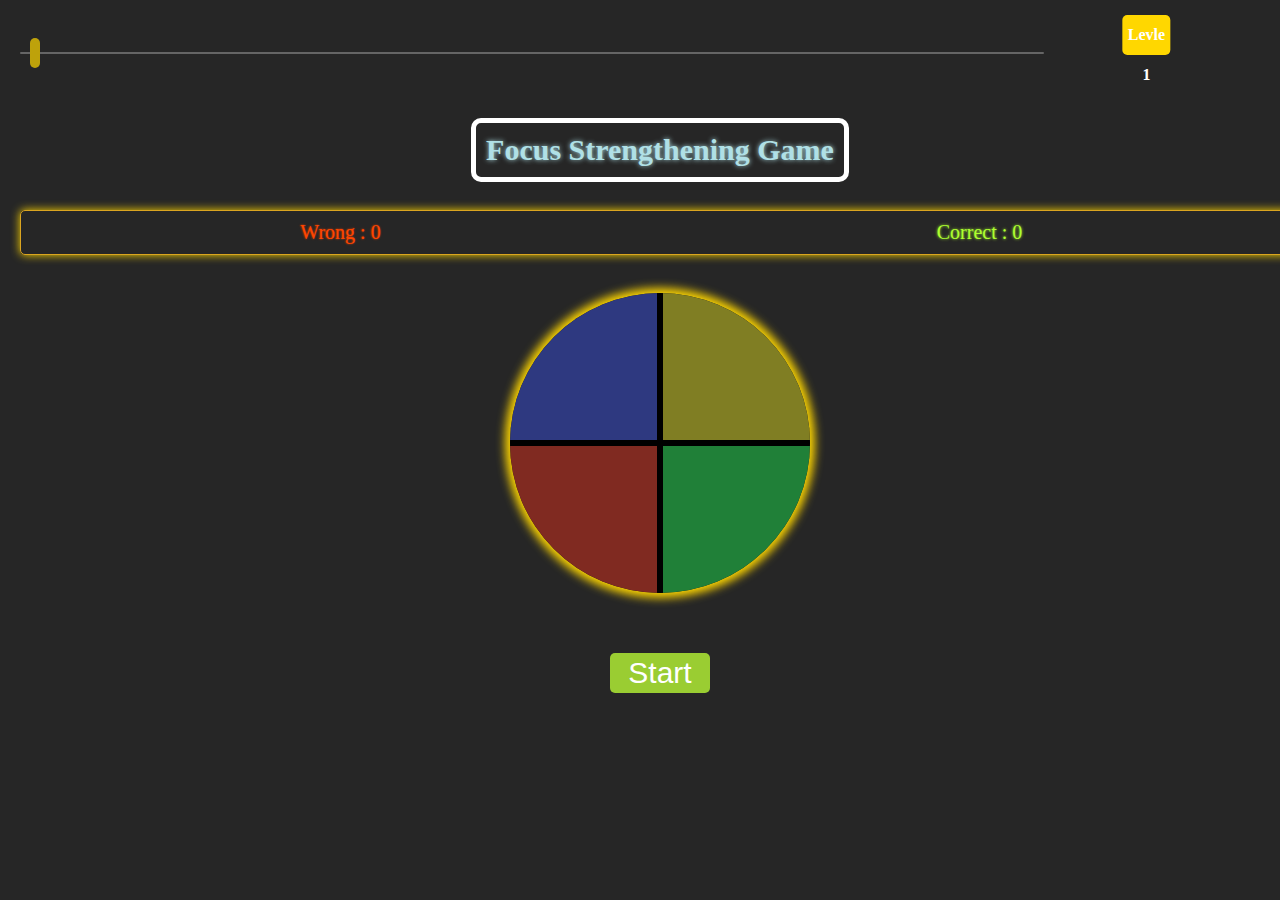
<file: index.html>
<!DOCTYPE html>
<html lang="en">
<head>
  <meta charset="UTF-8">
  <meta http-equiv="X-UA-Compatible" content="IE=Edge">
  <meta name="viewport" content="width=device-width, initial-scale=1">

  <title>Focus Strengthening Game</title>
  <link rel="stylesheet" href="index.css">
</head>

<body>
 
<div class="range-container">
 <input type="range" id="customRange" min="1" max="100" step="1" disabled>
 <div id="rangeProgress"></div>
 <div id="rangeValue">Levle 1</div>
</div>


 
 <p id="head-title">Focus Strengthening Game</p>
 <br>
 
 <div id="score">

  <span id="wrong"> Wrong : 0</span>
  <span id="correct"> Correct : 0</span>

 </div> 
 
 
 <p id="finsh">Finsh The Game</p>
 <br>


 
 <div id="container">
  
  <button id="blue" onclick="numElement.push(0)" >
   
  </button>
  
  <button id="yellow" onclick="numElement.push(1)">
   
  </button>
  
  <button id="red" onclick="numElement.push(3)">
   
  </button>
  
  <button id="green" onclick="numElement.push(2)">
   
  </button>
  
  <!-- End container -->
 </div>
 <button id="but-start">Start</button>
 <button id="but-stop">Stop</button>



  <script src="index.js"></script>
</body>
</html>
</file>
<file: index.css>
*{
 padding: 0;
 margin: 0;
}
body {
    width: 100%;
    height: 100vh;
    text-align: center;
    background: #262626;
    padding-left: 20px;
    padding-right: 20px;
    
}
#head-title{
 width: fit-content;
 font-size: 30px;
 font-weight: bolder;
 color: powderblue;
 text-shadow: 0px 0px 5px powderblue;
 border: solid 5px white;
 border-radius: 10px;
 margin: 100px auto 10px auto;
 animation: pro 5s infinite alternate-reverse linear;
 padding: 10px;

}
#finsh{
 color: orangered;
 font-size: 25px;
 font-family: Verdana, Geneva, Tahoma, sans-serif;
 text-shadow: 0px 0px 8px;
 display: none;
 margin-top: 20px;
}
#container{
 background: #181818;
 display: grid;
 grid-template-columns: 150px 150px;
 text-align: center;
 width: fit-content;
 height: 300px;
 margin: 20px auto 30px auto;
 border-radius: 50%;
 overflow: hidden;
 box-shadow: 0px 0px 10px 5px gold;
 
}
#blue,#yellow,#green,#red{
 filter: brightness(70%);
 border: none;
 outline: none;
}
#blue{
 background-color: #5C71FF;
 color: #5C71FF;
 border-right: solid 3px black;
 border-bottom: solid 3px black;
}
#yellow{
 background-color: #FFFC46;
 color: #FFFC46;
 border-left: solid 3px black;
 border-bottom: solid 3px black;}
#red{
 background-color: #FF5342;
 color: #FF5342;
 border-right: solid 3px black;
 border-top: solid 3px black;}
#green{
 background-color: #3FFF70;
 color: #3FFF70;
 border-left: solid 3px black;
 border-top: solid 3px black;}

@keyframes pro{
 25%{
 border-top: blue; 
  
 }
 50%{
  border-right: yellow;
  
 }
 75% {
  border-bottom: green;

 } 
 100% {
  border-left: red;

 }
 
}
#but-start{
 border: none;
 outline: none;
 width: 100px;
 height: 40px;
 margin: 30px;
 color: white;
 background: yellowgreen;
 font-size: 30px;
 border-radius: 5px;
 cursor: pointer;
}
#but-stop{
 display: none;
 border: none;
 outline: none;
 width: 100px;
 height: 40px;
 margin: 30px;
 color: white;
 background: orangered;
 font-size: 30px;
 border-radius: 5px;
 cursor: pointer;
 
}


.range-container {
 top: 40px;
 text-align: center;
 position: relative;
 width: 80%;
}


#customRange::-webkit-slider-thumb {
 -webkit-appearance: none;
 appearance: none;
 width: 10px;
 height: 30px;
 border-radius: 5px;
 background: gold;
 cursor: pointer;
}

#customRange::-moz-range-thumb {
 width: 10px;
 height: 30px;
 border-radius: 5px;
 background: gold;
 cursor: pointer;
}
#customRange {
 -webkit-appearance: none;
 width: 100%;
 height: 2px;
 border-radius: 5px;
 background: gray;
 outline: none;
 opacity: 0.7;
 -webkit-transition: .2s;
 transition: opacity .2s;
}

#rangeProgress {
 position: absolute;
 top: 0;
 left: 0;
 height: 100%;
 background-color: gold;
 border-radius: 5px;
}

#rangeValue {
 position: absolute;
 top: -25px;
 left: 110%;
 transform: translateX(-50%);
 width: fit-content;
 height: 40px;
 line-height: 40px;
 text-align: center;
 color: white;
 font-weight: bold;
 font-size: 16px;
 border-radius: 5px;
 background-color: gold;
 padding-left: 5px;
 padding-right: 5px;
}

#score{
 border: solid 1px goldenrod;
 box-shadow: 0 0 10px gold;
 padding-top: 10px;
 padding-bottom: 10px;
 border-radius: 5px;
 display: flex;
 justify-content: space-around;
 align-items: center;
 font-size: 20px;
}
#wrong{
 color: orangered;
 width: 100%;
 text-shadow: 0 0 2px orangered;
}
#correct{
 color: greenyellow;
 width: 100%;
 text-shadow: 0 0 3px greenyellow;
}
</file>
